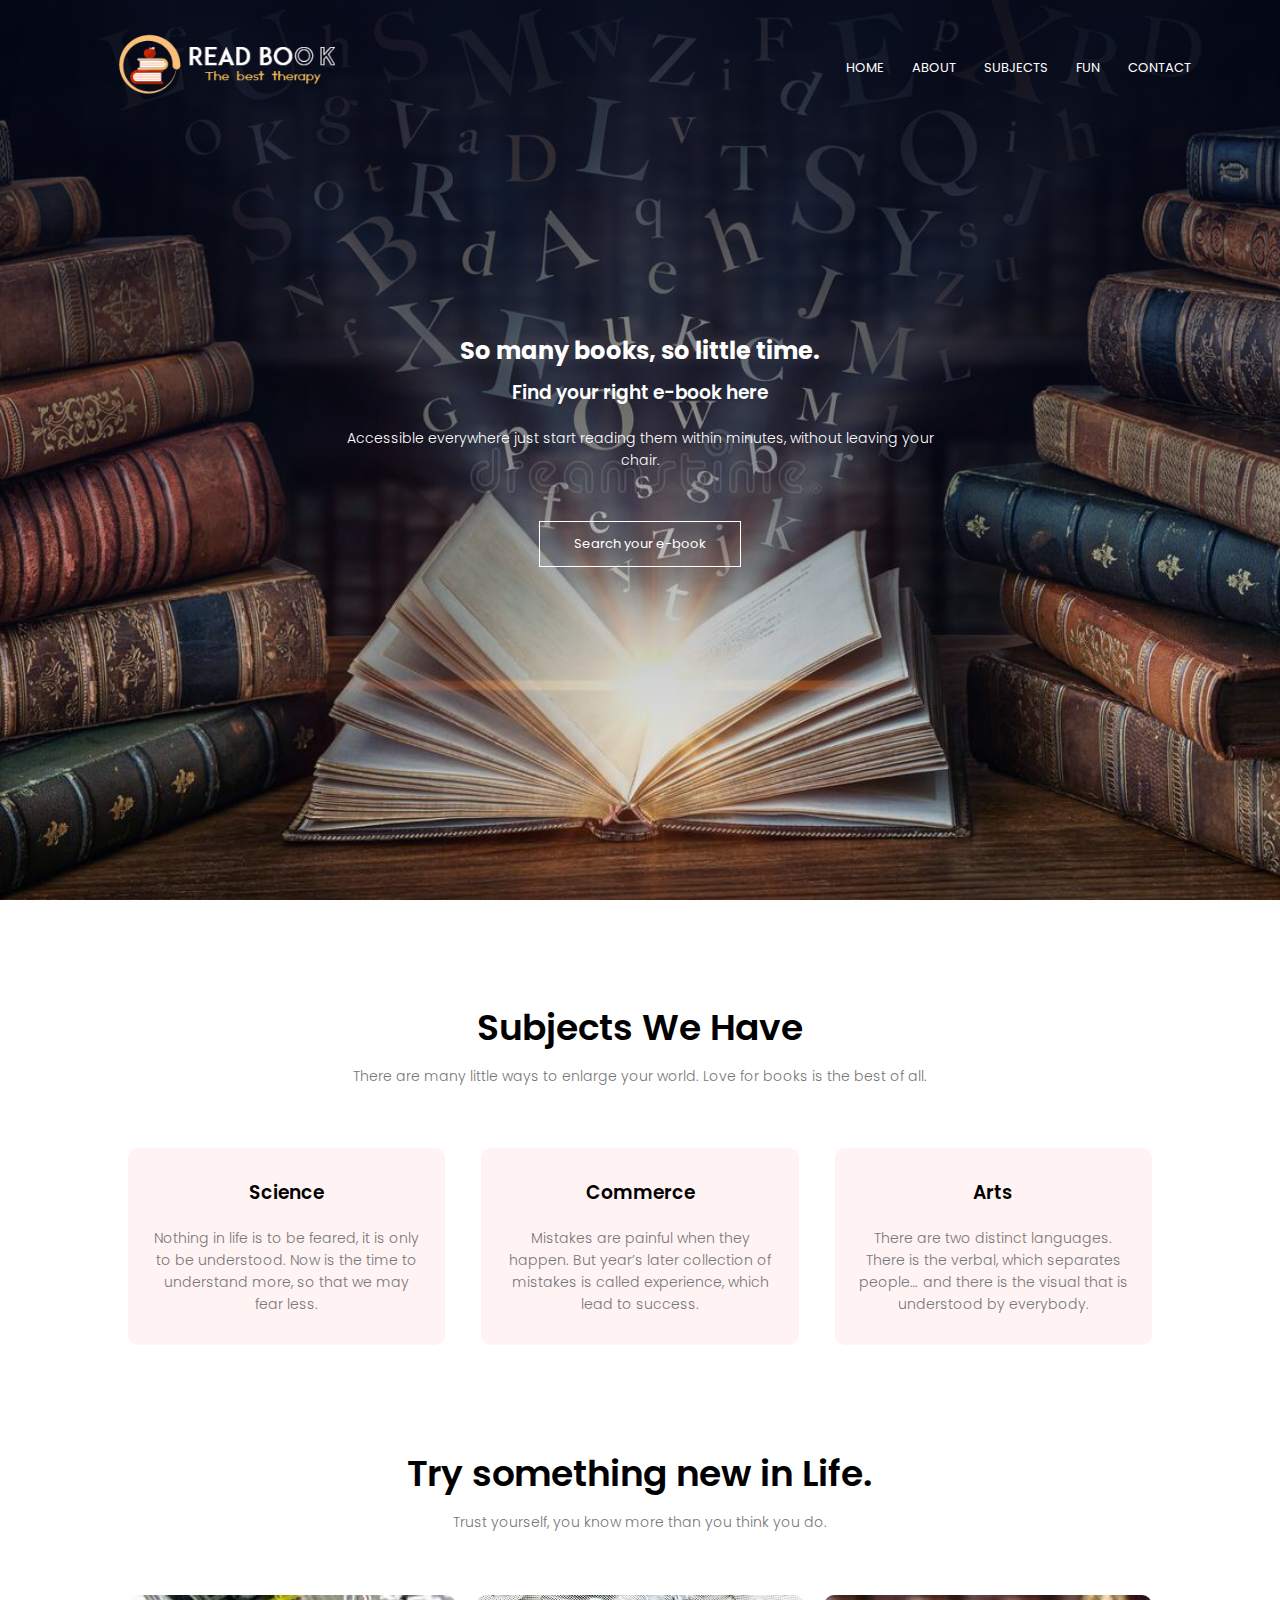
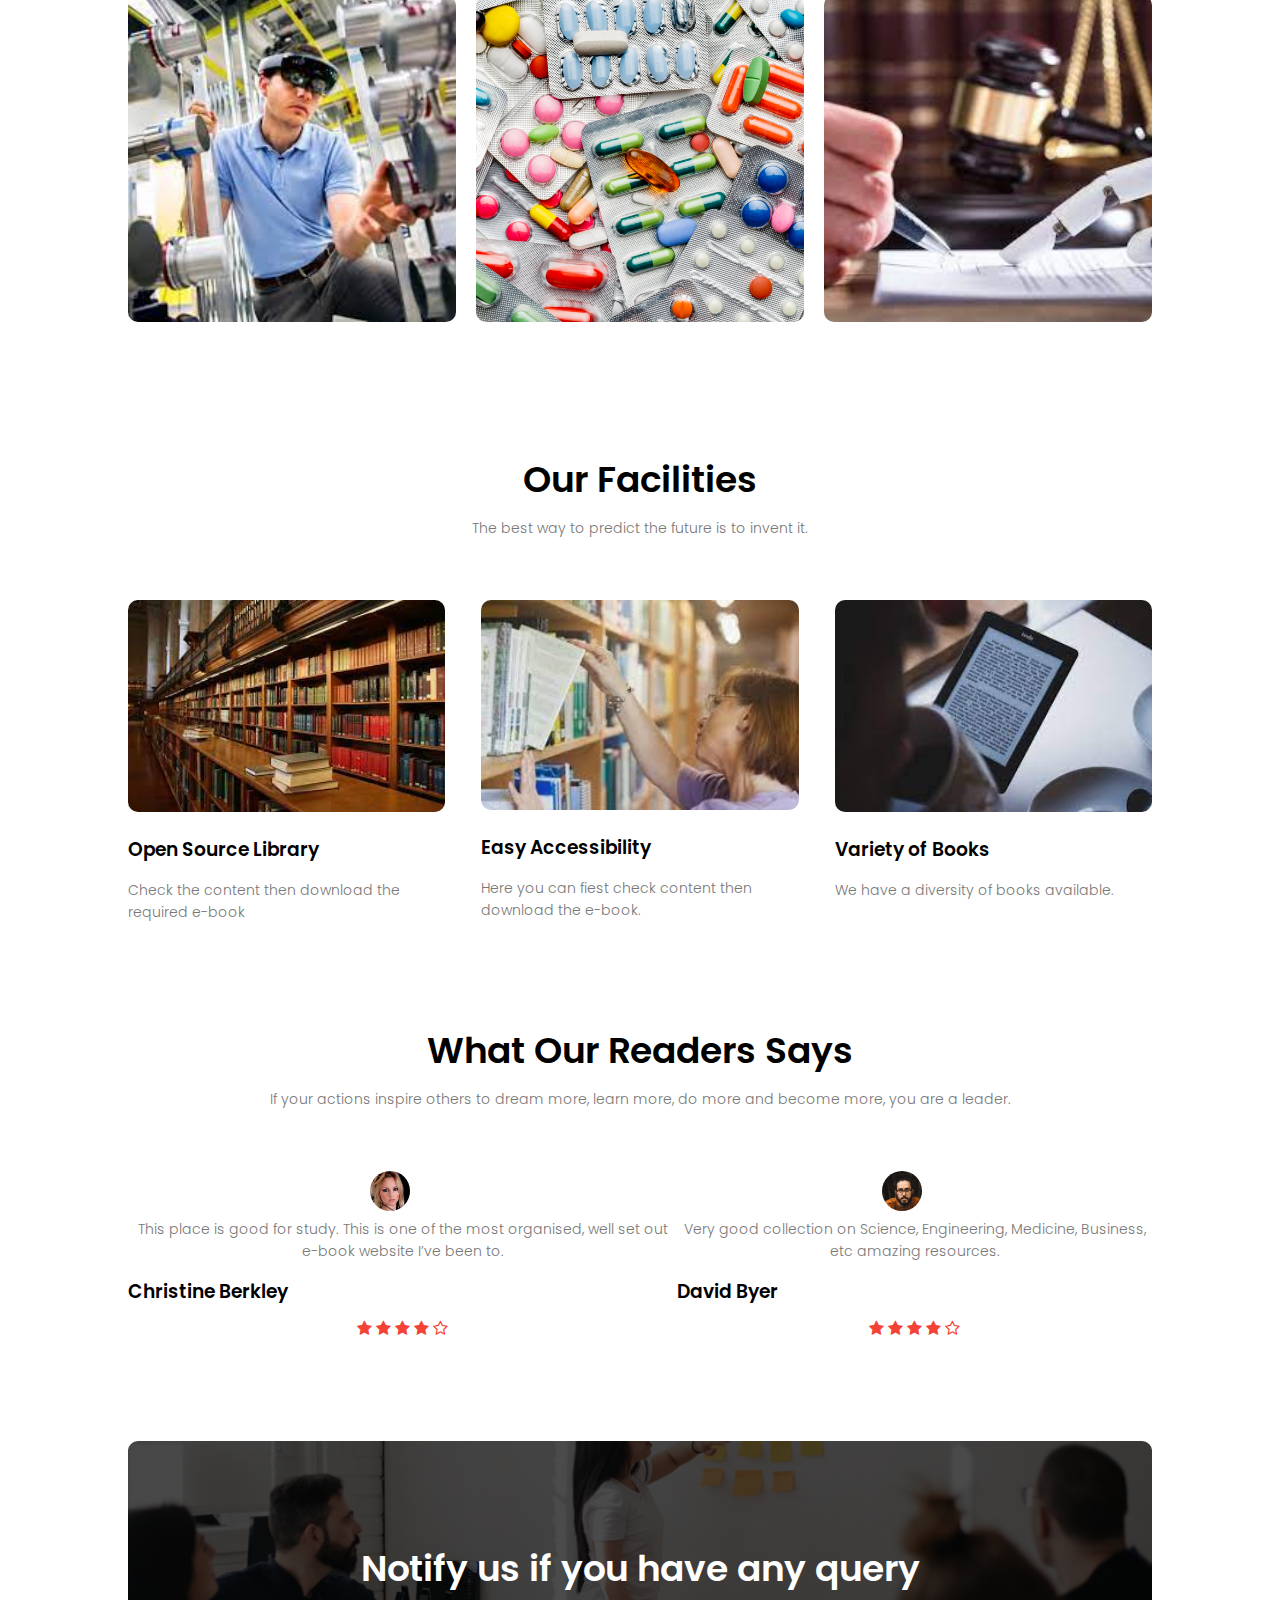
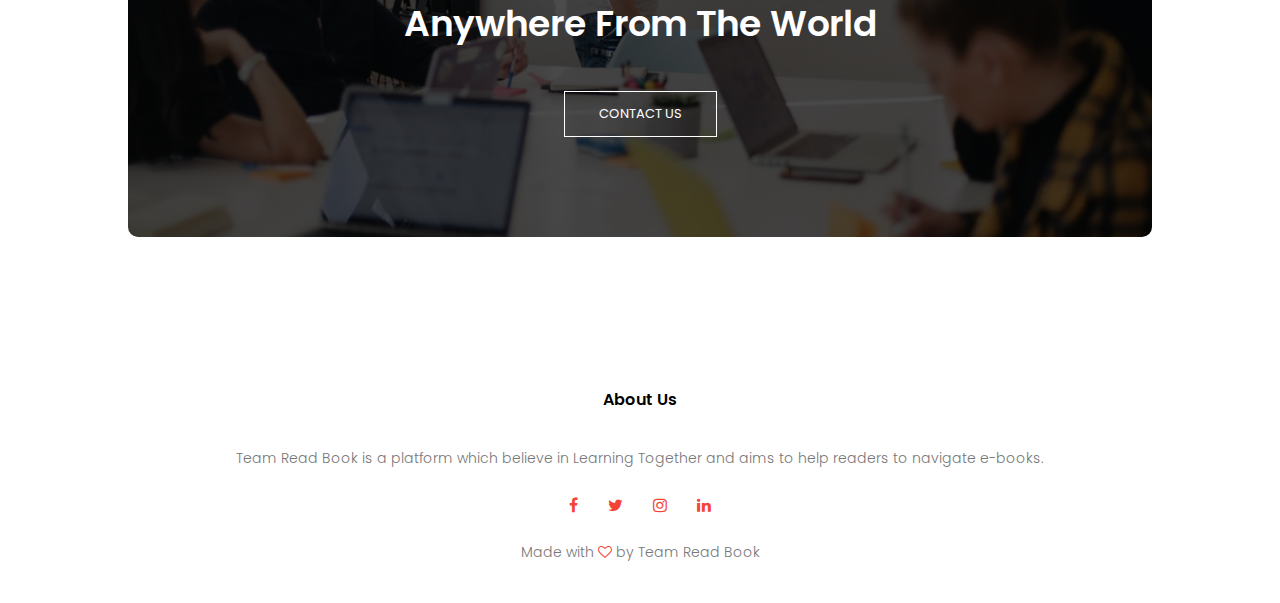
<file: index.html>
<!DOCTYPE html>
<html>
<head>
<meta name="viewport" content="width=device-width, initial-scale=1.0">
<title>University Website Design - Easy Tutuorials</title>
<link rel="stylesheet" href="style.css">
<link rel="preconnect" href="https://fonts.gstatic.com">
<link href="https://fonts.googleapis.com/css2?family=Poppins:wght@100;200;300;400;600;700&display=swap" rel="stylesheet">
<link rel="stylesheet" href="https://stackpath.bootstrapcdn.com/font-awesome/4.7.0/css/font-awesome.min.css">
</head>
<body>
<section class="header">
    <nav>
        <a href="index.html"><img src="images/logo5.png"></a>
        <div class="nav-links" id="navlinks">
            <i class="fa fa-times" onclick="hideMenu()"></i>
            <ul>
                <li><a href="index.html">HOME</a></li>
                <li><a href="about.html">ABOUT</a></li>
                <li><a href="course.html">SUBJECTS</a></li>
                <li><a href="blog.html">FUN</a></li>
                <li><a href="contact.html">CONTACT</a></li>
            </ul>
        </div>
            <i class="fa fa-bars" onclick="showMenu()"></i>
    </nav>

    <div class="text-box">
        <h2>So many books, so little time.</h2>
        <h3>Find your right e-book here</h3> <p>Accessible everywhere just start reading them within minutes, without leaving your chair.</p>
        <a href=""class="hero-btn">Search your e-book</a>
        </div>

    </section>

<!------ Course ------>

<section class="course">
    <h1>Subjects We Have</h1>
    <p>There are many little ways to enlarge your world. Love for books is the best of all.</p>

    <div class="row">
        <div class="course-col">
            <h3>Science</h3>
            <p>Nothing in life is to be feared, it is only to be understood. Now is the time to understand more, so that we may fear less.</p>
        </div>
        <div class="course-col">
            <h3>Commerce</h3>
            <p>Mistakes are painful when they happen. But year’s later collection of mistakes is called experience, which lead to success.</p>
        </div>
        <div class="course-col">
            <h3>Arts</h3>
            <p>There are two distinct languages. There is the verbal, which separates people… and there is the visual that is understood by everybody.</p>
        </div>
    </div>


</section>

<!---- campus ----->

<section class="campus">
    <h1>Try something new in Life.</h1>
    <p>Trust yourself, you know more than you think you do.</p>
    <div class="row">
        <div class="campus-col">
            <img src="images/engineering.jpg">
            <div class="layer">
                <h3>ENGINEERING</h3>
            </div>
        </div>
        <div class="campus-col">
            <img src="images/medicine.jpg">
            <div class="layer">
                <h3>MEDICINE</h3>
            </div>
        </div>
        <div class="campus-col">
            <img src="images/law.jpg">
            <div class="layer">
                <h3>LAW</h3>
            </div>
        </div>
    </div>



</section>
<!----- Facilities ------>

<section class="facilities">
    <h1>Our Facilities</h1>
    <p>The best way to predict the future is to invent it.</p>

    <div class="row">
        <div class="facilities-col">
            <img src="images/library.jpg">
            <h3>Open Source Library</h3>
            <p>Check the content then download the required e-book</p>
        </div>
        <div class="facilities-col">
            <img src="images/navigate.jpg">
            <h3>Easy Accessibility</h3>
            <p>Here you can fiest check content then download the e-book.</p>
        </div>
        <div class="facilities-col">
            <img src="images/variety.jpg">
            <h3>Variety of Books</h3>
            <p>We have a diversity of books available.</p>
        </div>
    </div>
</section>



<!-------- testimonials ---------->

<section class="testimonials">
    <h1>What Our Readers Says</h1>
    <p>If your actions inspire others to dream more, learn more, do more and become more, you are a leader.</p>

    <div class="row">
        <div class="testimonial-col">
            <img src="images/user1.jpg">
            <div>
            <p>This place is good for study. This is one of the most organised, well set out e-book website I’ve been to.</p>
                <h3>Christine Berkley</h3>
                <i class="fa fa-star"></i>
                <i class="fa fa-star"></i>
                <i class="fa fa-star"></i>
                <i class="fa fa-star"></i>
                <i class="fa fa-star-o"></i>
            </div>
        </div>
        <div class="testimonial-col">
            <img src="images/user2.jpg">
        <div>
        <p>Very good collection on Science, Engineering, Medicine, Business, etc amazing resources. </p>
    <h3>David Byer</h3>
    <i class="fa fa-star"></i>
    <i class="fa fa-star"></i>
     <i class="fa fa-star"></i>
    <i class="fa fa-star"></i>
     <i class="fa fa-star-o"></i>
    </div>
</div>
    </div>

</section>

<!----- Call TO Action -------->

<section class="cta">
    <h1>Notify us if you have any query<br>Anywhere From The World</h1>
    <a href="contact.html" class="hero-btn">CONTACT US</a>
</section>


<!----- Call TO Footer -------->

<section class="footer">
    <h4>About Us</h4>
    <p>Team Read Book is a platform which believe in Learning Together and aims to help readers to navigate e-books.</p>
    <div class="icons">
        <i class="fa fa-facebook"></i>
        <i class="fa fa-twitter"></i>
        <i class="fa fa-instagram"></i>
        <i class="fa fa-linkedin"></i>
    </div>
    <p>Made with <i class="fa fa-heart-o"></i> by Team Read Book</p>
</section>

<!-- Scroll Up Button -->
<a href="#" class="scroll-up" id="scrollUpBtn">
    <i class="fa fa-arrow-up"></i>
</a>



<!-- JavaScript for Toggle Menu -->
<script>
    var navLinks = document.getElementById("navlinks");

    function showMenu() {
        navLinks.style.right = "0";
    }

    function hideMenu() {
        navLinks.style.right = "-200px";
    }
</script>
<script src="script.js"></script>


</body>
</html>
</file>
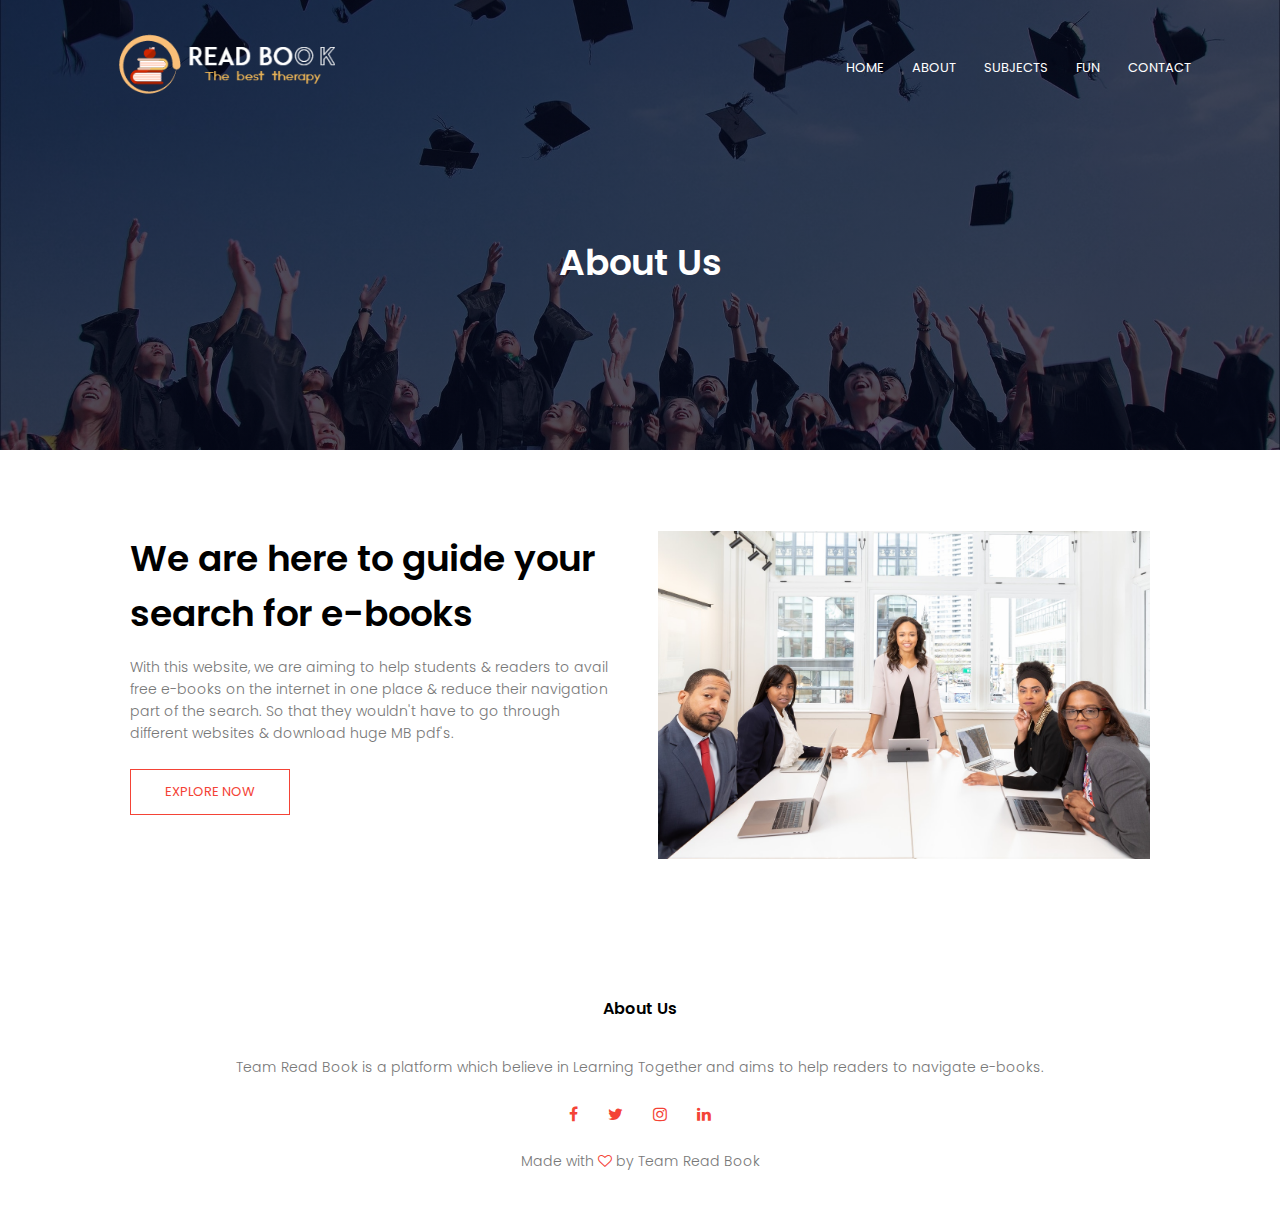
<file: about.html>
<!DOCTYPE html>
<html>
<head>
<meta name="viewport" content="width=device-width, initial-scale=1.0">
<title>University Website Design - Easy Tutuorials</title>
<link rel="stylesheet" href="style.css">
<link rel="preconnect" href="https://fonts.gstatic.com">
<link href="https://fonts.googleapis.com/css2?family=Poppins:wght@100;200;300;400;600;700&display=swap" rel="stylesheet">
<link rel="stylesheet" href="https://stackpath.bootstrapcdn.com/font-awesome/4.7.0/css/font-awesome.min.css">
</head>
<body>
<section class="sub-header">
    <nav>
        <a href="index.html"><img src="images/logo5.png"></a>
        <div class="nav-links" id="navlinks">
            <i class="fa fa-times" onclick="hideMenu()"></i>
            <ul>
                <li><a href="index.html">HOME</a></li>
                <li><a href="about.html">ABOUT</a></li>
                <li><a href="course.html">SUBJECTS</a></li>
                <li><a href="blog.html">FUN</a></li>
                <li><a href="contact.html">CONTACT</a></li>
            </ul>
        </div>
            <i class="fa fa-bars" onclick="showMenu()"></i>
    </nav>
    <h1>About Us</h1>
    </section>

    <!-------- about us content -------->

    <section class="about-us">

<div class="row">
    <div class="about-col">
        <h1>We are here to guide your search for e-books</h1>
        <p>With this website, we are aiming to help students & readers to avail free e-books on the internet in one place & reduce their navigation part of the search. So that they wouldn't have to go through different websites & download huge MB pdf's.</p>
        <a href="" class="hero-btn red-btn">EXPLORE NOW</a>
    </div>
    <div class="about-col">
        <img src="images/about.jpg">
    </div>
</div>

</section>




<!----- Call TO Footer -------->

<section class="footer">
    <h4>About Us</h4>
    <p>Team Read Book is a platform which believe in Learning Together and aims to help readers to navigate e-books.</p>
    <div class="icons">
        <i class="fa fa-facebook"></i>
        <i class="fa fa-twitter"></i>
        <i class="fa fa-instagram"></i>
        <i class="fa fa-linkedin"></i>
    </div>
    <p>Made with <i class="fa fa-heart-o"></i> by Team Read Book</p>
</section>


<!------JavaScript for Toggle Menu------>
<script>
    var navLinks = document.getElementById("navlinks");

    function showMenu() {
        navLinks.style.right = "0";
    }

    function hideMenu() {
        navLinks.style.right = "-200px";
    }
</script>

</body>
</html>
</file>
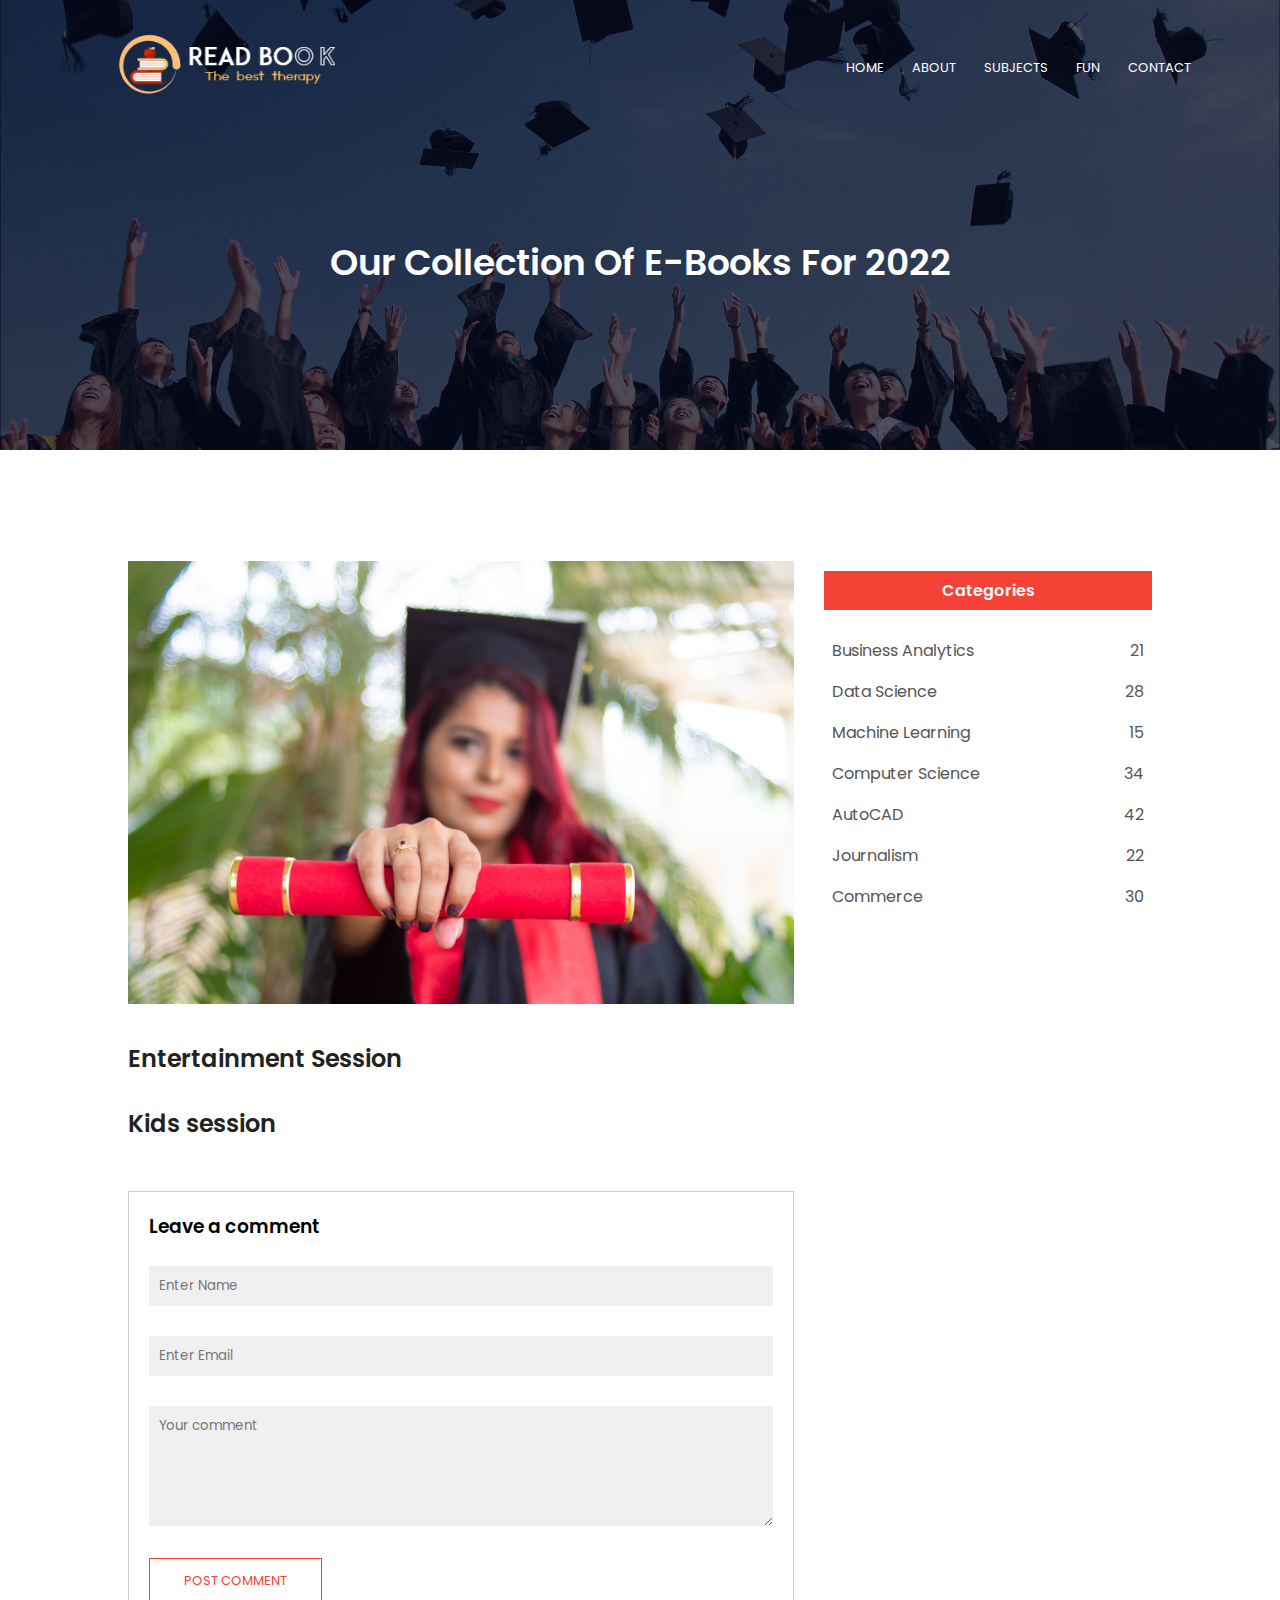
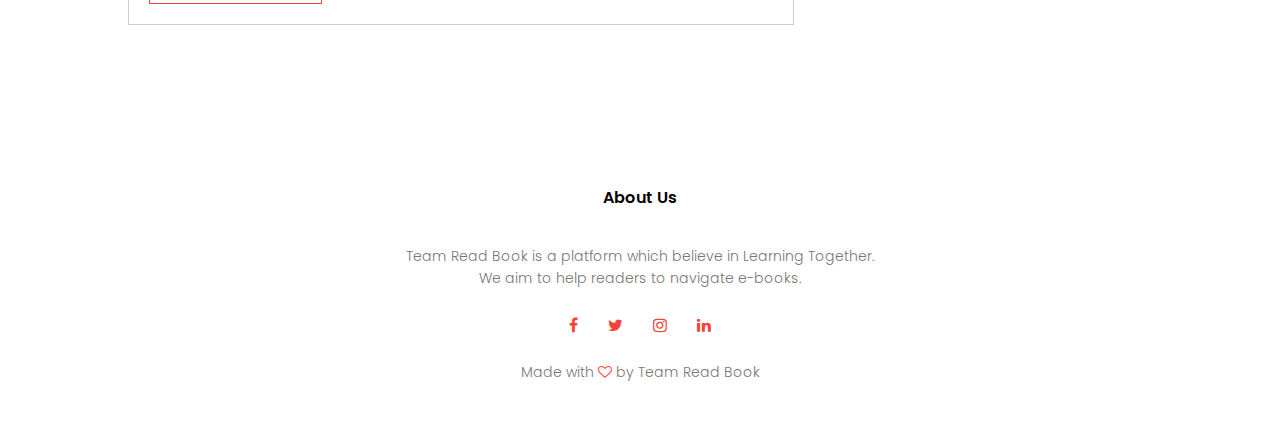
<file: blog.html>
<!DOCTYPE html>
<html>
<head>
<meta name="viewport" content="width=device-width, initial-scale=1.0">
<title>University Website Design - Easy Tutuorials</title>
<link rel="stylesheet" href="style.css">
<link rel="preconnect" href="https://fonts.gstatic.com">
<link href="https://fonts.googleapis.com/css2?family=Poppins:wght@100;200;300;400;600;700&display=swap" rel="stylesheet">
<link rel="stylesheet" href="https://stackpath.bootstrapcdn.com/font-awesome/4.7.0/css/font-awesome.min.css">
</head>
<body>
<section class="sub-header">
    <nav>
        <a href="index.html"><img src="images/logo5.png"></a>
        <div class="nav-links" id="navlinks">
            <i class="fa fa-times" onclick="hideMenu()"></i>
            <ul>
                <li><a href="index.html">HOME</a></li>
                <li><a href="about.html">ABOUT</a></li>
                <li><a href="course.html">SUBJECTS</a></li>
                <li><a href="blog.html">FUN</a></li>
                <li><a href="contact.html">CONTACT</a></li>
            </ul>
        </div>
            <i class="fa fa-bars" onclick="showMenu()"></i>
    </nav>
    <h1>Our Collection Of E-Books For 2022</h1>
    </section>

    <!----------- blog page content ------------->

    <section class="blog-content">
    <div class="row">

        <div class="blog-left">
            <img src="images/certificate.jpg">
            <h2>Entertainment Session</h2>

            
            <h2>Kids session</h2>
    
    
    <div class="comment-box">

        <h3>Leave a comment</h3>

        <form class="comment-form">
            <input type="text" placeholder="Enter Name">
            <input type="email" placeholder="Enter Email">
            <textarea rows="5" placeholder="Your comment"></textarea>
            <button type="submit" class="hero-btn red-btn">POST COMMENT</button>
        </div>
    </div>
        <div class="blog-right">
            <h3>Categories</h3>
            <div>
                <span>Business Analytics</span>
                <span>21</span>
            </div>
            <div>
                <span>Data Science</span>
                <span>28</span>
            </div>
            <div>
                <span>Machine Learning</span>
                <span>15</span>
            </div>
            <div>
                <span>Computer Science</span>
                <span>34</span>
            </div>
            <div>
                <span>AutoCAD</span>
                <span>42</span>
            </div>
            <div>
                <span>Journalism</span>
                <span>22</span>
            </div>
            <div>
                <span>Commerce</span>
                <span>30</span>
            </div>
        </div>

    </section>


<!----- Call TO Footer -------->

<section class="footer">
    <h4>About Us</h4>
    <p>Team Read Book is a platform which believe in Learning Together.<br>We aim to help readers to navigate e-books.</p>
    <div class="icons">
        <i class="fa fa-facebook"></i>
        <i class="fa fa-twitter"></i>
        <i class="fa fa-instagram"></i>
        <i class="fa fa-linkedin"></i>
    </div>
    <p>Made with <i class="fa fa-heart-o"></i> by Team Read Book</p>
</section>


<!------JavaScript for Toggle Menu------>
    <script>

    var navLinks = document.getElementById("navlinks");
        function showMenu(){
            navLinks.style.right = "0";
        }
        function hideMenu(){
            navLinks.style.right = "-200px";
        }
    </script>

</body>
</html>
</file>
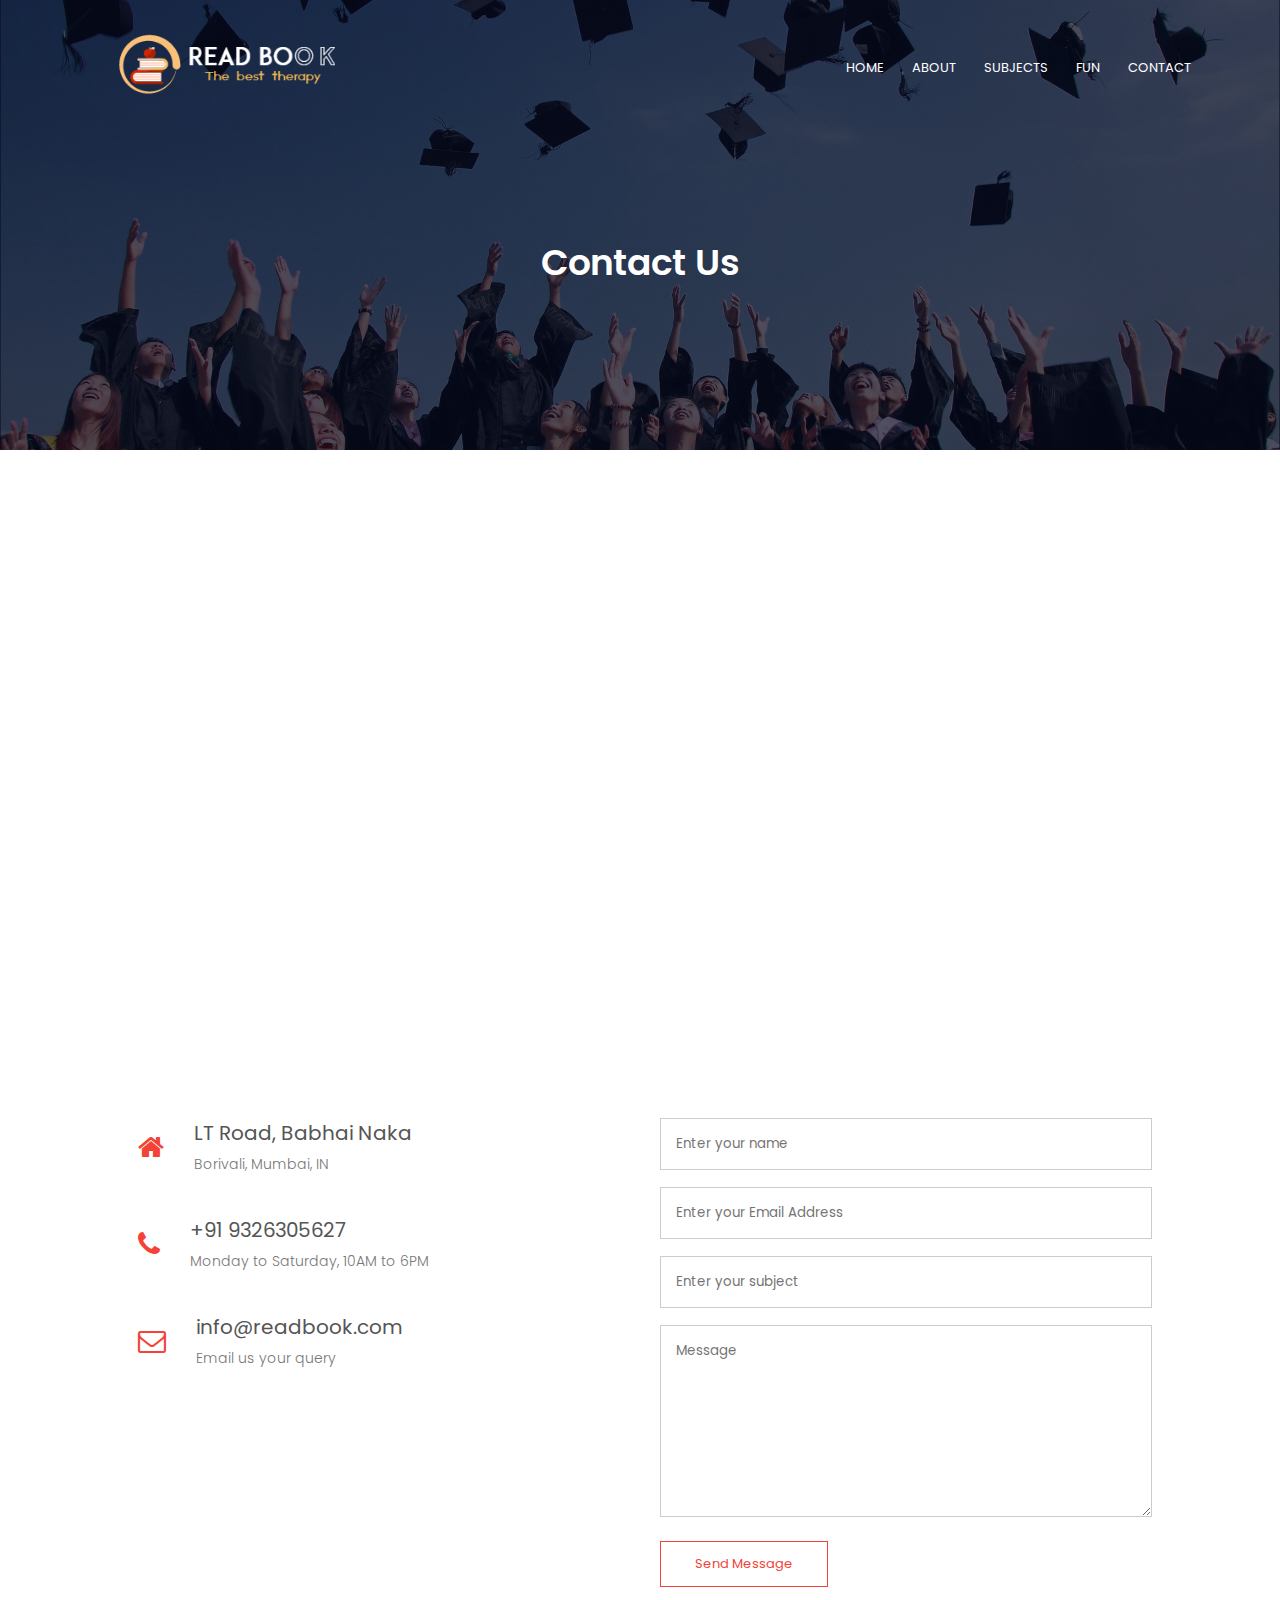
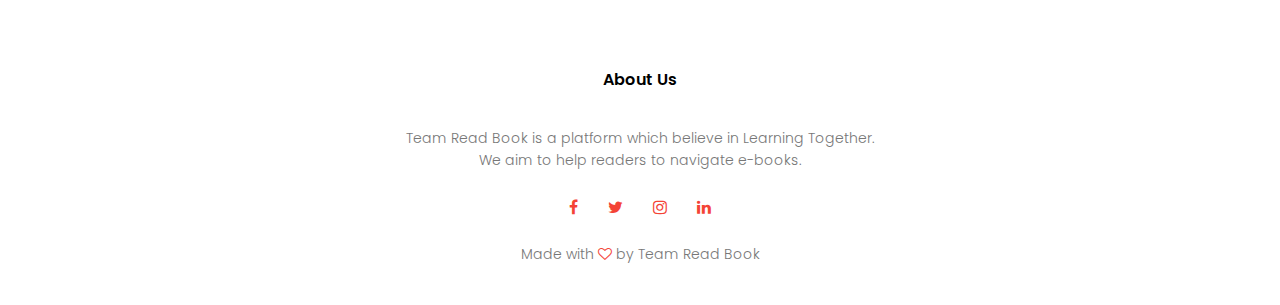
<file: contact.html>
<!DOCTYPE html>
<html>
<head>
<meta name="viewport" content="width=device-width, initial-scale=1.0">
<title>University Website Design - Easy Tutuorials</title>
<link rel="stylesheet" href="style.css">
<link rel="preconnect" href="https://fonts.gstatic.com">
<link href="https://fonts.googleapis.com/css2?family=Poppins:wght@100;200;300;400;600;700&display=swap" rel="stylesheet">
<link rel="stylesheet" href="https://stackpath.bootstrapcdn.com/font-awesome/4.7.0/css/font-awesome.min.css">
</head>
<body>
<section class="sub-header">
    <nav>
        <a href="index.html"><img src="images/logo5.png"></a>
        <div class="nav-links" id="navlinks">
            <i class="fa fa-times" onclick="hideMenu()"></i>
            <ul>
                <li><a href="index.html">HOME</a></li>
                <li><a href="about.html">ABOUT</a></li>
                <li><a href="course.html">SUBJECTS</a></li>
                <li><a href="blog.html">FUN</a></li>
                <li><a href="contact.html">CONTACT</a></li> 
            </ul>
        </div>
            <i class="fa fa-bars" onclick="showMenu()"></i>
    </nav>
    <h1>Contact Us</h1>
    </section>

    <!-------- contact us  -------->

   <section class="location">
      
    <iframe src="https://www.google.com/maps/embed?pb=!1m18!1m12!1m3!1d241316.64332144568!2d72.74109713631994!3d19.08252232482484!2m3!1f0!2f0!3f0!3m2!1i1024!2i768!4f13.1!3m3!1m2!1s0x3be7c6306644edc1%3A0x5da4ed8f8d648c69!2sMumbai%2C%20Maharashtra!5e0!3m2!1sen!2sin!4v1643883595184!5m2!1sen!2sin" width="600" height="450" style="border:0;" allowfullscreen="" loading="lazy"></iframe>
   </section>


   <section class="contact-us">

    <div class="row">
        <div class="contact-col">
            <div>
                <i class="fa fa-home"></i>
                <span>
                    <h5>LT Road, Babhai Naka</h5>
                    <p>Borivali, Mumbai, IN</p>
                </span>
            </div>
            <div>
                <i class="fa fa-phone"></i>
                <span>
                    <h5>+91 9326305627</h5>
                    <p>Monday to Saturday, 10AM to 6PM</p>
                </span>
            </div>
            <div>
                <i class="fa fa-envelope-o"></i>
                <span>
                    <h5>info@readbook.com</h5>
                    <p>Email us your query</p>
                </span>
            </div>
        </div>
        <div class="contact-col">

            <form action="form-handler.php" method="post">
                <input type="text" name="name" placeholder="Enter your name" required>
                <input type="email" name="email" placeholder="Enter your Email Address" required>
                <input type="text" name="subject" placeholder="Enter your subject" required>
                <textarea rows="8" name="message" placeholder="Message" required></textarea>
                <button type="submit" class="hero-btn red-btn">Send Message</button>
            </form>
        </div>
    </div>
   </section>


<!----- Call TO Footer -------->

<section class="footer">
    <h4>About Us</h4>
    <p>Team Read Book is a platform which believe in Learning Together.<br>We aim to help readers to navigate e-books.</p>
    <div class="icons">
        <i class="fa fa-facebook"></i>
        <i class="fa fa-twitter"></i>
        <i class="fa fa-instagram"></i>
        <i class="fa fa-linkedin"></i>
    </div>
    <p>Made with <i class="fa fa-heart-o"></i> by Team Read Book</p>
</section>


<!------JavaScript for Toggle Menu------>
    <script>

    var navLinks = document.getElementById("navlinks");
        function showMenu(){
            navLinks.style.right = "0";
        }
        function hideMenu(){
            navLinks.style.right = "-200px";
        }
    </script>

</body>
</html>
</file>
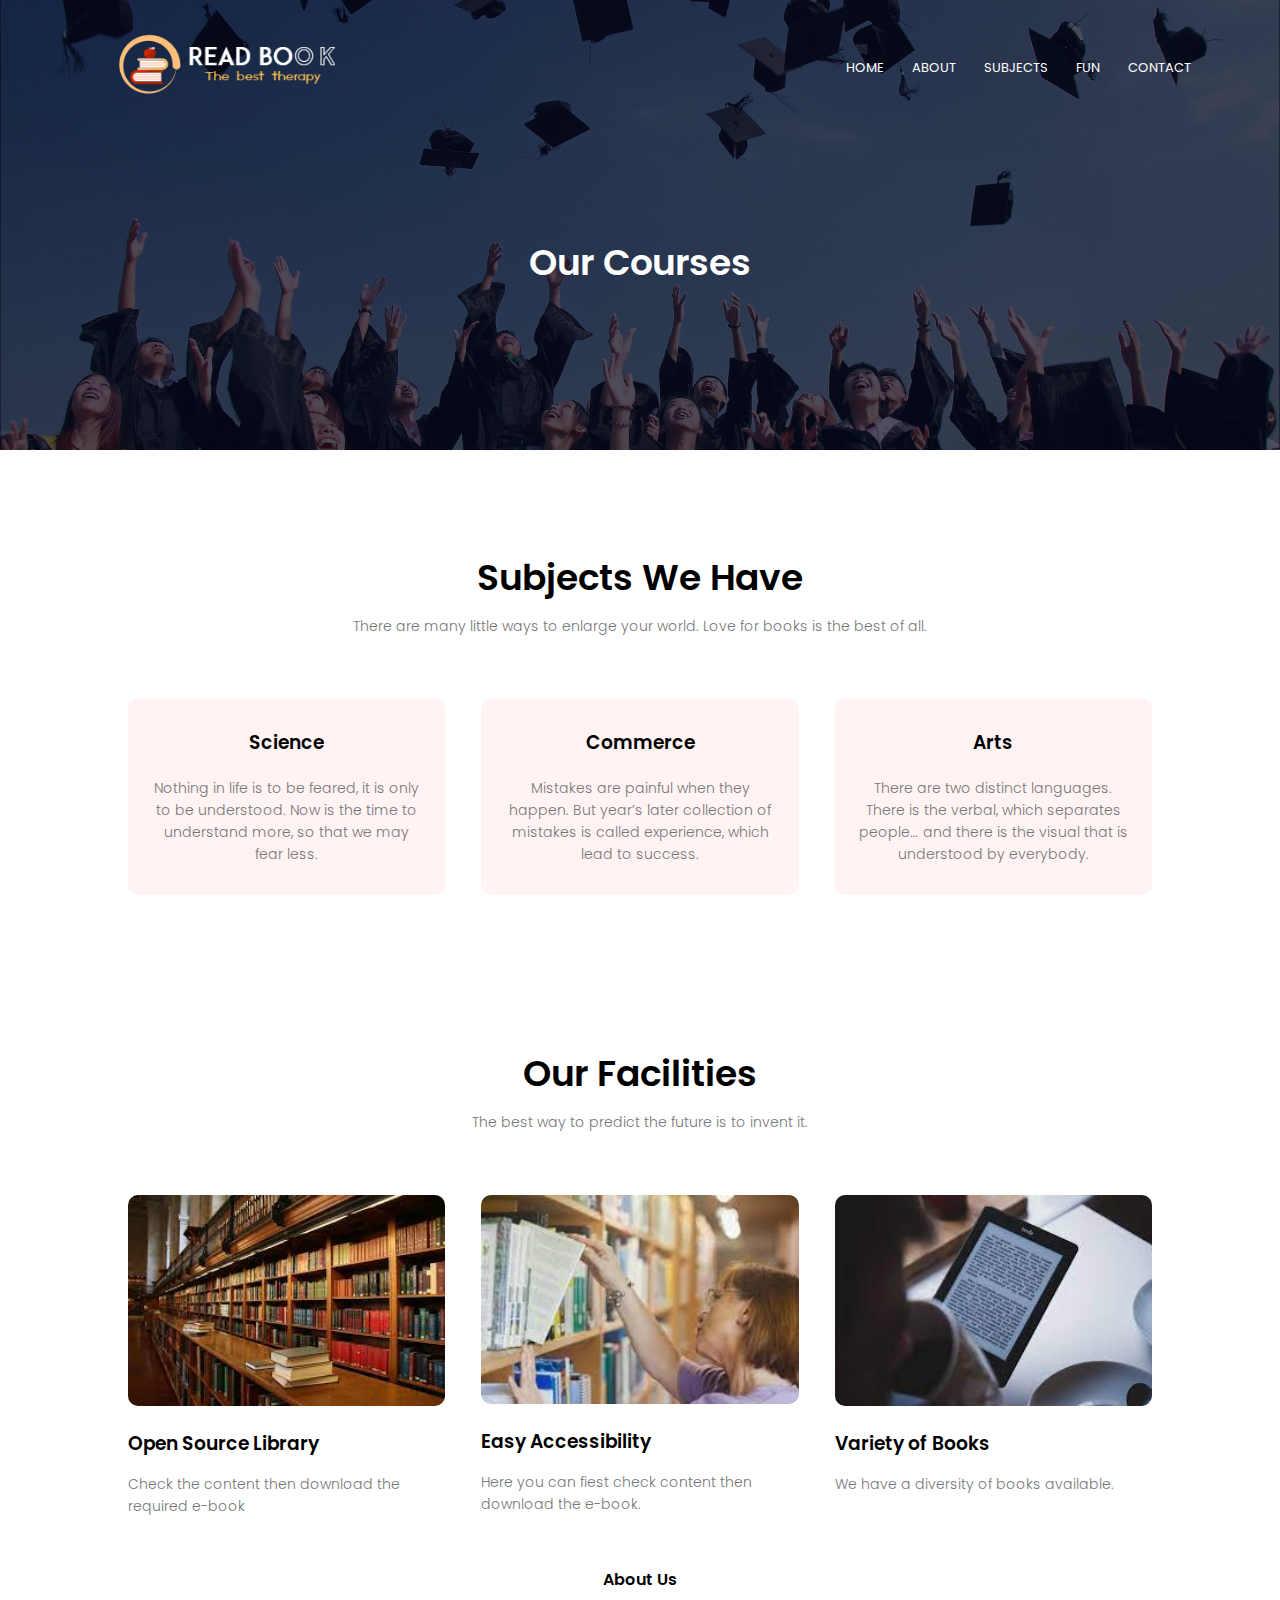
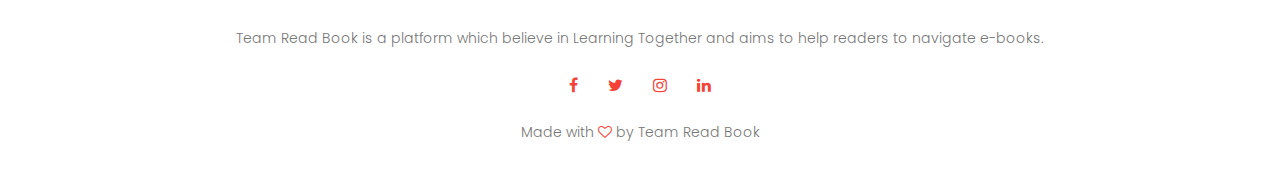
<file: course.html>
<!DOCTYPE html>
<html>
<head>
<meta name="viewport" content="width=device-width, initial-scale=1.0">
<title>University Website Design - Easy Tutuorials</title>
<link rel="stylesheet" href="style.css">
<link rel="preconnect" href="https://fonts.gstatic.com">
<link href="https://fonts.googleapis.com/css2?family=Poppins:wght@100;200;300;400;600;700&display=swap" rel="stylesheet">
<link rel="stylesheet" href="https://stackpath.bootstrapcdn.com/font-awesome/4.7.0/css/font-awesome.min.css">
</head>
<body>
<section class="sub-header">
    <nav>
        <a href="index.html"><img src="images/logo5.png"></a>
        <div class="nav-links" id="navlinks">
            <i class="fa fa-times" onclick="hideMenu()"></i>
            <ul>
                <li><a href="index.html">HOME</a></li>
                <li><a href="about.html">ABOUT</a></li>
                <li><a href="course.html">SUBJECTS</a></li>
                <li><a href="blog.html">FUN</a></li>
                <li><a href="contact.html">CONTACT</a></li>
            </ul>
        </div>
            <i class="fa fa-bars" onclick="showMenu()"></i>
    </nav>
    <h1>Our Courses</h1>
    </section>

    <!------ Course ------>

    <section class="course">
        <h1>Subjects We Have</h1>
        <p>There are many little ways to enlarge your world. Love for books is the best of all.</p>
    
        <div class="row">
            <div class="course-col">
                <h3>Science</h3>
                <p>Nothing in life is to be feared, it is only to be understood. Now is the time to understand more, so that we may fear less.</p>
            </div>
            <div class="course-col">
                <h3>Commerce</h3>
                <p>Mistakes are painful when they happen. But year’s later collection of mistakes is called experience, which lead to success.</p>
            </div>
            <div class="course-col">
                <h3>Arts</h3>
                <p>There are two distinct languages. There is the verbal, which separates people… and there is the visual that is understood by everybody.</p>
            </div>
        </div>
    
    
    </section>

    <!----- Facilities ------>

    <section class="facilities">
        <h1>Our Facilities</h1>
        <p>The best way to predict the future is to invent it.</p>
    
        <div class="row">
            <div class="facilities-col">
                <img src="images/library.jpg">
                <h3>Open Source Library</h3>
                <p>Check the content then download the required e-book</p>
            </div>
            <div class="facilities-col">
                <img src="images/navigate.jpg">
                <h3>Easy Accessibility</h3>
                <p>Here you can fiest check content then download the e-book.</p>
            </div>
            <div class="facilities-col">
                <img src="images/variety.jpg">
                <h3>Variety of Books</h3>
                <p>We have a diversity of books available.</p>
            </div>
        </div>
    </section>




<!----- Call TO Footer -------->

<section class="footer">
    <h4>About Us</h4>
    <p>Team Read Book is a platform which believe in Learning Together and aims to help readers to navigate e-books.</p>
    <div class="icons">
        <i class="fa fa-facebook"></i>
        <i class="fa fa-twitter"></i>
        <i class="fa fa-instagram"></i>
        <i class="fa fa-linkedin"></i>
    </div>
    <p>Made with <i class="fa fa-heart-o"></i> by Team Read Book</p>
</section>


<!------JavaScript for Toggle Menu------>
    <script>

    var navLinks = document.getElementById("navlinks");
        function showMenu(){
            navLinks.style.right = "0";
        }
        function hideMenu(){
            navLinks.style.right = "-200px";
        }
    </script>

    

</body>
</html>
</file>
<file: style.css>
*{
    margin: 0;
    padding: 0;
    font-family: 'Poppins', sans-serif;
}
.header{
    min-height: 100vh;
    width: 100%;
    background-image: linear-gradient(rgba(4,9,30,0.7),rgba(0,0,0,0)),url(images/banner.jpg);
    background-position: center;
    background-size: cover;
    position: relative;
}
nav{
    display: flex;
    padding: 2% 6%;
    justify-content: space-between;
    align-items: center;
}
nav img{
    width: 300px;
}
.nav-links{
    flex: 1;
    text-align: right;
}
.nav-links ul li{
    list-style: none;
    display: inline-block;
    padding: 8px 12px;
    position: relative;
}
.nav-links ul li a{
    color: #fff;
    text-decoration: none;
    font-size: 13px;
}
.nav-links ul li::after{
    content: '';
    width: 0%;
    height: 2px;
    background: #f44336;
    display: block;
    margin: auto;
    transition: 0.5s;
}
.nav-links ul li:hover::after{
    width: 100%;
}
.text-box{
    width: 90;
    color: #fff;
    position: absolute;
    top: 50%;
    left: 50%;
    transform: translate(-50%,-50%);
    text-align: center;
}
.text-box h1{
    font-size: 62px;
}
.text-box p{
    margin: 10px 0 40px;
    font-size: 14px;
    color: #fff;
}
.hero-btn{
    display: inline-block;
    text-decoration: none;
    color: #fff;
    border: 1px solid #fff;
    padding: 12px 34px;
    font-size: 13px;
    background: transparent;
    position: relative;
    cursor: pointer;
}
.hero-btn:hover{
    border: 1px solid #f44336;
    background: #f44336;
    transition: 1s;
}

nav .fa{
    display: none;
}

@media(max-width: 700px){
    .text-box h1{
        font-size: 20px;
}
.nav-links ul li{
    display: block;
}
.nav-links{
    position: fixed;
    background: #f44336;
    height: 100vh;
    width: 200px;
    top: 0;
    right: -200px;
    text-align: left;
    z-index: 2;
    transition: 1s;

}
nav .fa{
    display: block;
    color: #fff;
    margin: 10px;
    font-size: 22px;
    cursor: pointer;
}
.nav-links ul{
padding: 30px;
}
}
/*----- course -----*/

.course{
    width: 80%;
    margin: auto;
    text-align: center;
    padding-top: 100px;
}
h1{
    font-size: 36px;
    font-weight: 600;
}

p{
    color: #777;
    font-size: 14px;
    font-weight: 300;
    line-height: 22px;
    padding: 10px;
}

.row{
    margin-top: 5%;
    display: flex;
    justify-content: space-between;
}
.course-col{
    flex-basis: 31%;
    background: #fff3f3;
    border-radius: 10px;
    margin-bottom: 5%;
    padding: 20px 12px;
    box-sizing: border-box;
}
h3{
    text-align: center;
    font-weight: 600;
    margin: 10px 0;
}
.course-col:hover{
    box-shadow: 0 0 20px 0px rgba(0,0,0,0.2);
}

@media(max-width: 700px){
    .row{
        flex-direction: column;
    }
}

/*------- campus -----*/

.campus{
    width: 80%;
    margin: auto;
    text-align: center;
    padding-top: 50px;
}
.campus-col{
    flex-basis: 32%;
    border-radius: 10px;
    margin-bottom: 30px;
    position: relative;
    overflow: hidden;
}
.campus-col img{
    width: 100%;
    display: block;
}
.layer{
    background: transparent;
    height: 100%;
    width: 100%;
    position: absolute;
    top: 0;
    left: 0;
    transition: 0.5s;
}
.layer:hover{
    background: rgba(226,0,0,0.7);
}
.layer h3{
    width: 100%;
    font-weight: 500;
    color: #fff;
    font-size: 26px;
    bottom: 0;
    left: 50%;
    transform: translateX(-50%);
    position: absolute;
    opacity: 0;
    transition: 0.5s;
}
.layer:hover h3{
    bottom: 49%;
    opacity: 1;
}

/*--------facilities--------*/

.facilities{
    width: 80%;
    margin: auto;
    text-align: center;
    padding-top: 100px;
}
.facilities-col{
    flex-basis: 31%;
    border-radius: 10px;
    margin-bottom: 5%r;
    text-align: left;
}
.facilities-col img{
    width: 100%;
    border-radius: 10px;
}
.facilities-col p{
    padding: 0;
}
.facilities-col h3{
    margin-top: 16px;
    margin-bottom: 15px;
    text-align: left;
}


/*---- testtimonials -----*/

.testimonials{
    width: 80%;
    margin: auto;
    padding-top: 100px;
    text-align: center;
}
.testimonal-col{
    flex-basis: 44%;
    border-radius: 10px;
    margin-bottom: 5%;
    text-align: left;
    background: #fff3f3;
    padding: 25px;
    cursor: pointer;
    display: flex;
}
.testimonial-col img{
    height: 40px;
    margin-left: 5px;
    margin-right: 30px;
    border-radius: 50%;
}
.testimonial-col p{
    padding: 0;
}
.testimonial-col h3{
    margin-top: 15px;
    text-align: left;
}
.testimonial-col .fa{
    color: #f44336;
}
@media(max-width: 700px){
    .testimonial-col img{
        margin-left: 0px;
        margin-right: 15px;
    }
}

/*----- call to action -------*/

.cta{
    margin: 100px auto;
    width: 80%;
    background-image: linear-gradient(rgba(0,0,0,0.7),rgba(0,0,0,0.7)),url(images/banner2.jpg);
    background-size: cover;
    border-radius: 10px;
    text-align: center;
    padding: 100px 0;
}

.cta h1{
    color:#fff;
    margin-bottom: 40px;
    padding: 0;
}


@media(max-width: 700px){
    .cta h1{
        font-size: 24px;
    }
}

/*----- footer -------*/

.footer{
    width: 100%;
    text-align: center;
    padding: 30px 0;
}

.footer h4{
    margin-bottom: 25px;
    margin-top: 20px;
    font-weight: 600;
}
.icons .fa{
    color: #f44336;
    margin: 0 13px;
    cursor: pointer;
    padding: 18px 0;
}
.fa-heart-o{
    color: #f44336;
}

/*--------- about us page --------------*/

.sub-header{
    height: 50vh;
    width: 100%;
    background-image: linear-gradient(rgba(4,9,30,0.7),rgba(4,9,30,0.7)),url(images/background.jpg);
    background-position: center;
    background-size: cover;
    text-align: center;
    color: #fff;
}
.sub-header h1{
    margin-top: 100px;
}

.about-us{
    width: 80%;
    margin: auto;
    scroll-padding-block: 80px;
    padding-bottom: 50px;
}

.about-col{
    flex-basis: 48%;
    padding: 30px 2px;
}
.about-col img{
    width: 100%;
}

.about-col h1{
    padding-top: 0;
}
.about-col p{
    padding: 15px 0 25px;
}

.red-btn{
    border: 1px solid #f44336;
    background: transparent;
    color: #f44336;
}

.red-btn:hover{
    color: #fff;
}

/*----------- blog-content---------*/

.blog-content{
    width: 80%;
    margin: auto;
    padding: 60px 0;
}
.blog-left{
    flex-basis: 65%;
}
.blog-left img{
    width: 100%;
}
.blog-left h2{
    color: #222;
    font-weight: 600;
    margin: 30px 0;
}
.blog-left p{
    color: #999;
    padding: 0;
}


.blog-right{
    flex-basis: 32%;
}
.blog-right h3{
    background: #f44336;
    color: #fff;
    padding: 7px 0;
    font-size: 16px;
    margin-bottom: 20px;
}
.blog-right div{
    display: flex;
    align-items: center;
    justify-content: space-between;
    color: #555;
    padding: 8px;
    box-sizing: border-box;
}

.comment-box{
    border: 1px solid #ccc;
    margin: 50px 0; 
    padding: 10px 20px;
}
.comment-box h3{
    text-align: left;
}
.comment-form input, .comment-form textarea{
    width: 100%;
    padding: 10px;
    margin: 15px 0;
    box-sizing: border-box;
    border: none;
    outline: none;
    background: #f0f0f0;
}
.comment-form button{
    margin: 10px 0;
}
@media(max-width:700px){
    .sub-header h1{
        font-size: 24px;
    }
}



/*------------contact us --------------*/

.location{
    width: 80%;
    margin: auto;
    padding: 80px 0;
}
.location iframe{
    width: 100%;
}
.contact-us{
    width: 80%;
    margin: auto;
}

.contact-col{
    flex-basis: 48%;
    margin-bottom: 30px;
}
.contact-col div{
    display: flex;
    align-items: center;
    margin-bottom: 40px;
}
.contact-col div .fa{
    font-size: 28px;
    color: #f44336;
    margin: 10px;
    margin-right: 30px;
}
.contact-col div p{
    padding: 0;
}
.contact-col div h5{
    font-size: 20px;
    margin-bottom: 5px;
    color: #555;
    font-weight: 400;
}
.contact-col input, .contact-col textarea{
    width: 100%;
    padding: 15px;
    margin-bottom: 17px;
    outline: none;
    border: 1px solid #ccc;
    box-sizing: border-box;
}


/* Scroll Up Button */
.scroll-up {
    position: fixed;
    bottom: 20px;
    right: 20px;
    width: 50px;
    height: 50px;
    background: #f44336;
    color: #fff;
    border-radius: 50%;
    text-align: center;
    line-height: 50px;
    font-size: 24px;
    box-shadow: 0 4px 8px rgba(0,0,0,0.2);
    display: none; /* Hidden by default */
    z-index: 1000;
    transition: opacity 0.3s, visibility 0.3s;
}

.scroll-up:hover {
    background: #e53935;
}

.scroll-up i {
    vertical-align: middle;
}
</file>
